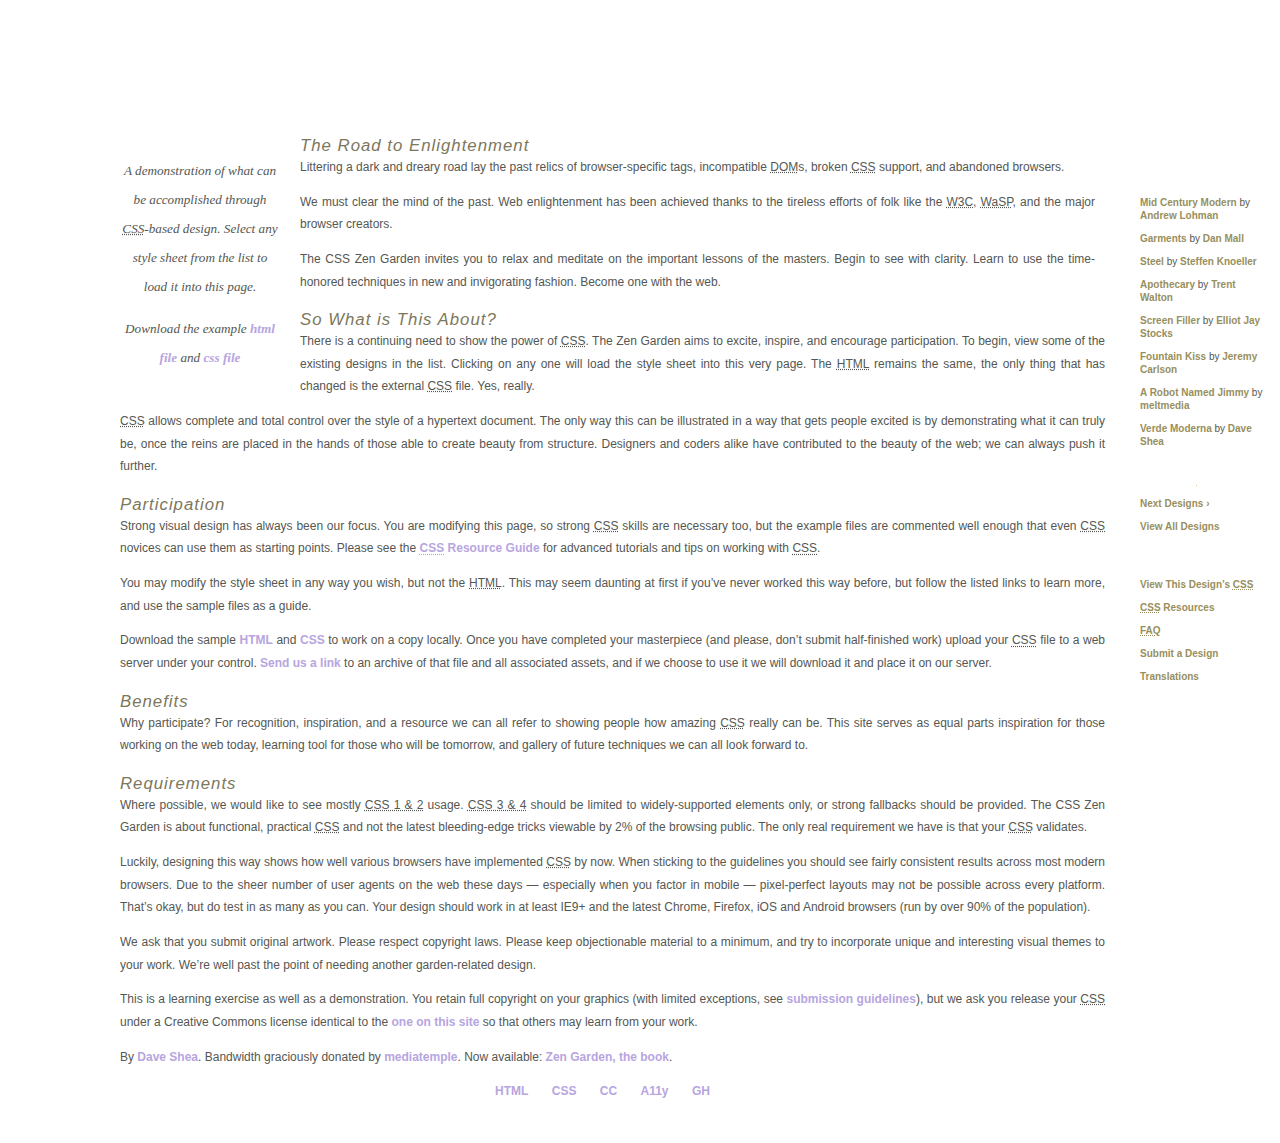
<file: zen2/index.html>
<!DOCTYPE html>
<html lang="en">
<head>
	<meta charset="utf-8">
	<title>CSS Zen Garden: The Beauty of CSS Design</title>

	<link rel="stylesheet" media="screen" href="style.css?v=8may2013">
	<link rel="alternate" type="application/rss+xml" title="RSS" href="http://www.csszengarden.com/zengarden.xml">

	<meta name="viewport" content="width=device-width, initial-scale=1.0">
	<meta name="author" content="Dave Shea">
	<meta name="description" content="A demonstration of what can be accomplished visually through CSS-based design.">
	<meta name="robots" content="all">


	<!--[if lt IE 9]>
	<script src="script/html5shiv.js"></script>
	<![endif]-->
</head>

<!--



	View source is a feature, not a bug. Thanks for your curiosity and
	interest in participating!

	Here are the submission guidelines for the new and improved csszengarden.com:

	- CSS3? Of course! Prefix for ALL browsers where necessary.
	- go responsive; test your layout at multiple screen sizes.
	- your browser testing baseline: IE9+, recent Chrome/Firefox/Safari, and iOS/Android
	- Graceful degradation is acceptable, and in fact highly encouraged.
	- use classes for styling. Don't use ids.
	- web fonts are cool, just make sure you have a license to share the files. Hosted
	  services that are applied via the CSS file (ie. Google Fonts) will work fine, but
	  most that require custom HTML won't. TypeKit is supported, see the readme on this
	  page for usage instructions: https://github.com/mezzoblue/csszengarden.com/

	And a few tips on building your CSS file:

	- use :first-child, :last-child and :nth-child to get at non-classed elements
	- use ::before and ::after to create pseudo-elements for extra styling
	- use multiple background images to apply as many as you need to any element
	- use the Kellum Method for image replacement, if still needed. http://goo.gl/GXxdI
	- don't rely on the extra divs at the bottom. Use ::before and ::after instead.

		
-->

<body id="css-zen-garden">
<div class="page-wrapper">

	<section class="intro" id="zen-intro">
		<header role="banner">
			<h1>CSS Zen Garden</h1>
			<h2>The Beauty of <abbr title="Cascading Style Sheets">CSS</abbr> Design</h2>
		</header>

		<div class="summary" id="zen-summary" role="article">
			<p>A demonstration of what can be accomplished through <abbr title="Cascading Style Sheets">CSS</abbr>-based design. Select any style sheet from the list to load it into this page.</p>
			<p>Download the example <a href="/examples/index" title="This page's source HTML code, not to be modified.">html file</a> and <a href="/examples/style.css" title="This page's sample CSS, the file you may modify.">css file</a></p>
		</div>

		<div class="preamble" id="zen-preamble" role="article">
			<h3>The Road to Enlightenment</h3>
			<p>Littering a dark and dreary road lay the past relics of browser-specific tags, incompatible <abbr title="Document Object Model">DOM</abbr>s, broken <abbr title="Cascading Style Sheets">CSS</abbr> support, and abandoned browsers.</p>
			<p>We must clear the mind of the past. Web enlightenment has been achieved thanks to the tireless efforts of folk like the <abbr title="World Wide Web Consortium">W3C</abbr>, <abbr title="Web Standards Project">WaSP</abbr>, and the major browser creators.</p>
			<p>The CSS Zen Garden invites you to relax and meditate on the important lessons of the masters. Begin to see with clarity. Learn to use the time-honored techniques in new and invigorating fashion. Become one with the web.</p>
		</div>
	</section>

	<div class="main supporting" id="zen-supporting" role="main">
		<div class="explanation" id="zen-explanation" role="article">
			<h3>So What is This About?</h3>
			<p>There is a continuing need to show the power of <abbr title="Cascading Style Sheets">CSS</abbr>. The Zen Garden aims to excite, inspire, and encourage participation. To begin, view some of the existing designs in the list. Clicking on any one will load the style sheet into this very page. The <abbr title="HyperText Markup Language">HTML</abbr> remains the same, the only thing that has changed is the external <abbr title="Cascading Style Sheets">CSS</abbr> file. Yes, really.</p>
			<p><abbr title="Cascading Style Sheets">CSS</abbr> allows complete and total control over the style of a hypertext document. The only way this can be illustrated in a way that gets people excited is by demonstrating what it can truly be, once the reins are placed in the hands of those able to create beauty from structure. Designers and coders alike have contributed to the beauty of the web; we can always push it further.</p>
		</div>

		<div class="participation" id="zen-participation" role="article">
			<h3>Participation</h3>
			<p>Strong visual design has always been our focus. You are modifying this page, so strong <abbr title="Cascading Style Sheets">CSS</abbr> skills are necessary too, but the example files are commented well enough that even <abbr title="Cascading Style Sheets">CSS</abbr> novices can use them as starting points. Please see the <a href="/pages/resources/" title="A listing of CSS-related resources"><abbr title="Cascading Style Sheets">CSS</abbr> Resource Guide</a> for advanced tutorials and tips on working with <abbr title="Cascading Style Sheets">CSS</abbr>.</p>
			<p>You may modify the style sheet in any way you wish, but not the <abbr title="HyperText Markup Language">HTML</abbr>. This may seem daunting at first if you&#8217;ve never worked this way before, but follow the listed links to learn more, and use the sample files as a guide.</p>
			<p>Download the sample <a href="/examples/index" title="This page's source HTML code, not to be modified.">HTML</a> and <a href="/examples/style.css" title="This page's sample CSS, the file you may modify.">CSS</a> to work on a copy locally. Once you have completed your masterpiece (and please, don&#8217;t submit half-finished work) upload your <abbr title="Cascading Style Sheets">CSS</abbr> file to a web server under your control. <a href="/pages/submit/" title="Use the contact form to send us your CSS file">Send us a link</a> to an archive of that file and all associated assets, and if we choose to use it we will download it and place it on our server.</p>
		</div>

		<div class="benefits" id="zen-benefits" role="article">
			<h3>Benefits</h3>
			<p>Why participate? For recognition, inspiration, and a resource we can all refer to showing people how amazing <abbr title="Cascading Style Sheets">CSS</abbr> really can be. This site serves as equal parts inspiration for those working on the web today, learning tool for those who will be tomorrow, and gallery of future techniques we can all look forward to.</p>
		</div>

		<div class="requirements" id="zen-requirements" role="article">
			<h3>Requirements</h3>
			<p>Where possible, we would like to see mostly <abbr title="Cascading Style Sheets, levels 1 and 2">CSS 1 &amp; 2</abbr> usage. <abbr title="Cascading Style Sheets, levels 3 and 4">CSS 3 &amp; 4</abbr> should be limited to widely-supported elements only, or strong fallbacks should be provided. The CSS Zen Garden is about functional, practical <abbr title="Cascading Style Sheets">CSS</abbr> and not the latest bleeding-edge tricks viewable by 2% of the browsing public. The only real requirement we have is that your <abbr title="Cascading Style Sheets">CSS</abbr> validates.</p>
			<p>Luckily, designing this way shows how well various browsers have implemented <abbr title="Cascading Style Sheets">CSS</abbr> by now. When sticking to the guidelines you should see fairly consistent results across most modern browsers. Due to the sheer number of user agents on the web these days &#8212; especially when you factor in mobile &#8212; pixel-perfect layouts may not be possible across every platform. That&#8217;s okay, but do test in as many as you can. Your design should work in at least IE9+ and the latest Chrome, Firefox, iOS and Android browsers (run by over 90% of the population).</p>
			<p>We ask that you submit original artwork. Please respect copyright laws. Please keep objectionable material to a minimum, and try to incorporate unique and interesting visual themes to your work. We&#8217;re well past the point of needing another garden-related design.</p>
			<p>This is a learning exercise as well as a demonstration. You retain full copyright on your graphics (with limited exceptions, see <a href="/pages/submit/guidelines/">submission guidelines</a>), but we ask you release your <abbr title="Cascading Style Sheets">CSS</abbr> under a Creative Commons license identical to the <a href="http://creativecommons.org/licenses/by-nc-sa/3.0/" title="View the Zen Garden's license information.">one on this site</a> so that others may learn from your work.</p>
			<p role="contentinfo">By <a href="http://www.mezzoblue.com/">Dave Shea</a>. Bandwidth graciously donated by <a href="http://www.mediatemple.net/">mediatemple</a>. Now available: <a href="http://www.amazon.com/exec/obidos/ASIN/0321303474/mezzoblue-20/">Zen Garden, the book</a>.</p>
		</div>

		<footer>
			<a href="http://validator.w3.org/check/referer" title="Check the validity of this site&#8217;s HTML" class="zen-validate-html">HTML</a>
			<a href="http://jigsaw.w3.org/css-validator/check/referer" title="Check the validity of this site&#8217;s CSS" class="zen-validate-css">CSS</a>
			<a href="http://creativecommons.org/licenses/by-nc-sa/3.0/" title="View the Creative Commons license of this site: Attribution-NonCommercial-ShareAlike." class="zen-license">CC</a>
			<a href="http://mezzoblue.com/zengarden/faq/#aaa" title="Read about the accessibility of this site" class="zen-accessibility">A11y</a>
			<a href="https://github.com/mezzoblue/csszengarden.com" title="Fork this site on Github" class="zen-github">GH</a>
		</footer>

	</div>


	<aside class="sidebar" role="complementary">
		<div class="wrapper">

			<div class="design-selection" id="design-selection">
				<h3 class="select">Select a Design:</h3>
				<nav role="navigation">
					<ul>
					<li>
						<a href="/221/" class="design-name">Mid Century Modern</a> by						<a href="http://andrewlohman.com/" class="designer-name">Andrew Lohman</a>
					</li>					<li>
						<a href="/220/" class="design-name">Garments</a> by						<a href="http://danielmall.com/" class="designer-name">Dan Mall</a>
					</li>					<li>
						<a href="/219/" class="design-name">Steel</a> by						<a href="http://steffen-knoeller.de" class="designer-name">Steffen Knoeller</a>
					</li>					<li>
						<a href="/218/" class="design-name">Apothecary</a> by						<a href="http://trentwalton.com" class="designer-name">Trent Walton</a>
					</li>					<li>
						<a href="/217/" class="design-name">Screen Filler</a> by						<a href="http://elliotjaystocks.com/" class="designer-name">Elliot Jay Stocks</a>
					</li>					<li>
						<a href="/216/" class="design-name">Fountain Kiss</a> by						<a href="http://jeremycarlson.com" class="designer-name">Jeremy Carlson</a>
					</li>					<li>
						<a href="/215/" class="design-name">A Robot Named Jimmy</a> by						<a href="http://meltmedia.com/" class="designer-name">meltmedia</a>
					</li>					<li>
						<a href="/214/" class="design-name">Verde Moderna</a> by						<a href="http://www.mezzoblue.com/" class="designer-name">Dave Shea</a>
					</li>					</ul>
				</nav>
			</div>

			<div class="design-archives" id="design-archives">
				<h3 class="archives">Archives:</h3>
				<nav role="navigation">
					<ul>
						<li class="next">
							<a href="/214/page1">
								Next Designs <span class="indicator">&rsaquo;</span>
							</a>
						</li>
						<li class="viewall">
							<a href="/pages/alldesigns/" title="View every submission to the Zen Garden.">
								View All Designs							</a>
						</li>
					</ul>
				</nav>
			</div>

			<div class="zen-resources" id="zen-resources">
				<h3 class="resources">Resources:</h3>
				<ul>
					<li class="view-css">
						<a href="style.css" title="View the source CSS file of the currently-viewed design.">
							View This Design&#8217;s <abbr title="Cascading Style Sheets">CSS</abbr>						</a>
					</li>
					<li class="css-resources">
						<a href="/pages/resources/" title="Links to great sites with information on using CSS.">
							<abbr title="Cascading Style Sheets">CSS</abbr> Resources						</a>
					</li>
					<li class="zen-faq">
						<a href="/pages/faq/" title="A list of Frequently Asked Questions about the Zen Garden.">
							<abbr title="Frequently Asked Questions">FAQ</abbr>						</a>
					</li>
					<li class="zen-submit">
						<a href="/pages/submit/" title="Send in your own CSS file.">
							Submit a Design						</a>
					</li>
					<li class="zen-translations">
						<a href="/pages/translations/" title="View translated versions of this page.">
							Translations						</a>
					</li>
				</ul>
			</div>
		</div>
	</aside>


</div>

<!--

	These superfluous divs/spans were originally provided as catch-alls to add extra imagery.
	These days we have full ::before and ::after support, favour using those instead.
	These only remain for historical design compatibility. They might go away one day.
		
-->
<div class="extra1" role="presentation"></div><div class="extra2" role="presentation"></div><div class="extra3" role="presentation"></div>
<div class="extra4" role="presentation"></div><div class="extra5" role="presentation"></div><div class="extra6" role="presentation"></div>

</body>
</html>
</file>
<file: zen2/style.css>
/* css Zen Garden default style v1.02 */
/* css released under Creative Commons License - http://creativecommons.org/licenses/by-nc-sa/1.0/  */

/* This file based on 'Tranquille' by Dave Shea */
/* You may use this file as a foundation for any new work, but you may find it easier to start from scratch. */
/* Not all elements are defined in this file, so you'll most likely want to refer to the xhtml as well. */

/* Your images should be linked as if the CSS file sits in the same folder as the images. ie. no paths. */


/* basic elements */
html {
	margin: 0;
	padding: 0;
	}
body { 
	font: 75% georgia, sans-serif;
	line-height: 1.88889;
	color: #555753; 
	background: #fff url(http://csszengarden.com/001/blossoms.jpg) no-repeat bottom right; 
	margin: 0; 
	padding: 0;
	}
p { 
	margin-top: 0; 
	text-align: justify;
	}
h3 { 
	font: italic normal 1.4em georgia, sans-serif;
	letter-spacing: 1px; 
	margin-bottom: 0; 
	color: #7D775C;
	}
a:link { 
	font-weight: bold; 
	text-decoration: none; 
	color: #B7A5DF;
	}
a:visited { 
	font-weight: bold; 
	text-decoration: none; 
	color: #D4CDDC;
	}
a:hover, a:focus, a:active { 
	text-decoration: underline; 
	color: #9685BA;
	}
abbr {
	border-bottom: none;
	}


/* specific divs */
.page-wrapper { 
	background: url(http://csszengarden.com/001/zen-bg.jpg) no-repeat top left; 
	padding: 0 175px 0 110px;  
	margin: 0; 
	position: relative;
	}

.intro { 
	min-width: 470px;
	width: 100%;
	}

header h1 { 
	background: transparent url(http://csszengarden.com/001/h1.gif) no-repeat top left;
	margin-top: 10px;
	display: block;
	width: 219px;
	height: 87px;
	float: left;

	text-indent: 100%;
	white-space: nowrap;
	overflow: hidden;
	}
header h2 { 
	background: transparent url(http://csszengarden.com/001/h2.gif) no-repeat top left; 
	margin-top: 58px; 
	margin-bottom: 40px; 
	width: 200px; 
	height: 18px; 
	float: right;

	text-indent: 100%;
	white-space: nowrap;
	overflow: hidden;
	}
header {
	padding-top: 20px;
	height: 87px;
}

.summary {
	clear: both; 
	margin: 20px 20px 20px 10px; 
	width: 160px; 
	float: left;
	}
.summary p {
	font: italic 1.1em/2.2 georgia; 
	text-align: center;
	}

.preamble {
	clear: right; 
	padding: 0px 10px 0 10px;
	}
.supporting {	
	padding-left: 10px; 
	margin-bottom: 40px;
	}

footer { 
	text-align: center; 
	}
footer a:link, footer a:visited { 
	margin-right: 20px; 
	}

.sidebar {
	margin-left: 600px; 
	position: absolute; 
	top: 0; 
	right: 0;
	}
.sidebar .wrapper { 
	font: 10px verdana, sans-serif; 
	background: transparent url(http://csszengarden.com/001/paper-bg.jpg) top left repeat-y; 
	padding: 10px; 
	margin-top: 150px; 
	width: 130px; 
	}
.sidebar h3.select { 
	background: transparent url(http://csszengarden.com/001/h3.gif) no-repeat top left; 
	margin: 10px 0 5px 0; 
	width: 97px; 
	height: 16px; 

	text-indent: 100%;
	white-space: nowrap;
	overflow: hidden;
	}
.sidebar h3.archives { 
	background: transparent url(http://csszengarden.com/001/h5.gif) no-repeat top left; 
	margin: 25px 0 5px 0; 
	width:57px; 
	height: 14px; 

	text-indent: 100%;
	white-space: nowrap;
	overflow: hidden;
	}
.sidebar h3.resources { 
	background: transparent url(http://csszengarden.com/001/h6.gif) no-repeat top left; 
	margin: 25px 0 5px 0; 
	width:63px; 
	height: 10px; 

	text-indent: 100%;
	white-space: nowrap;
	overflow: hidden;
	}


.sidebar ul {
	margin: 0;
	padding: 0;
	}
.sidebar li {
	line-height: 1.3em; 
	background: transparent url(http://csszengarden.com/001/cr1.gif) no-repeat top center; 
	display: block; 
	padding-top: 5px; 
	margin-bottom: 5px;
	list-style-type: none;
	}
.sidebar li a:link {
	color: #988F5E;
	}
.sidebar li a:visited {
	color: #B3AE94;
	}


.extra1 {
	background: transparent url(http://csszengarden.com/001/cr2.gif) top left no-repeat; 
	position: absolute; 
	top: 40px; 
	right: 0; 
	width: 148px; 
	height: 110px;
	}
</file>
